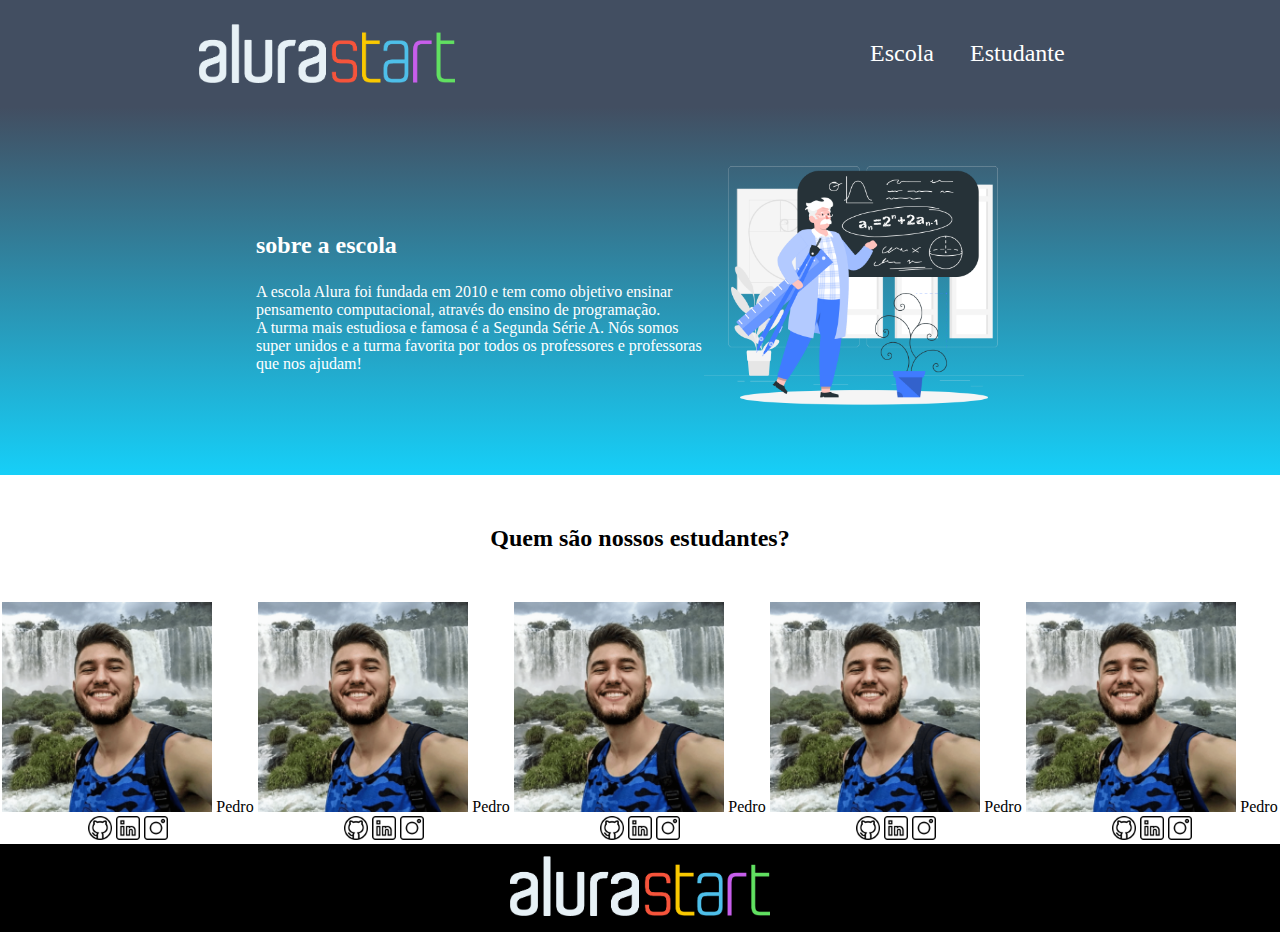
<file: Alura Estudos Programação 2C Felipe/index.html>
<!DOCTYPE html>
<html lang="en">
<head>
    <meta charset="UTF-8">
    <meta http-equiv="X-UA-Compatible" content="IE=edge">
    <meta name="viewport" content="width=device-width, initial-scale=1.0">
    <title>Document</title>
    <link rel="preconnect" href="https://fonts.googleapis.com">
    <link rel="preconnect" href="https://fonts.gstatic.com" crossorigin>
    <link href="https://fonts.googleapis.com/css2?family=Poppins:ital,wght@0,100;0,200;0,300;0,400;0,500;0,600;0,700;0,800;0,900;1,100;1,200;1,300;1,400;1,500;1,600;1,700;1,800;1,900&display=swap" rel="stylesheet">
   
</head> 

    <meta charset="UTF-8">
    <meta http-equiv="X-UA-Compatible" content="IE=edge">
    <meta name="viewport" content="width=device-width, initial-scale=1.0">
    <title>Document</title>
    <link rel="stylesheet" href="style.css">
</head>
<body>
    <header class="cabecalho">
        <img class="cabecalho-imagem" src="alurastart logo.png" alt="logo da alura start">
        <ul class="cabecalho-lista">
            <li class="cabecalho-lista-item">Escola</li>
            <li class="cabecalho-lista-item">Estudante</li>
        </ul>
    </header>
</body>
</html>

<section class="escola">
        <div class="escola-div-conteudo">
            <h2 class=" escola-titulo">sobre a escola</h2>
            <p class="escola-texto-um">A escola Alura foi fundada em 2010 e tem como objetivo ensinar pensamento computacional, através do ensino de programação.</p>
            <p class="escola-texto-dois">A turma mais estudiosa e famosa é a Segunda Série A. Nós somos super unidos e a turma favorita por todos os professores e professoras que nos ajudam!</p>
        </div>
        <img class="escola-imagem"  src="Mathematics.png" alt="professor no quadro">
    </section>
    <section class="Estudante">
    <h2 class="Estudante-Título">Quem são nossos estudantes?</h2>
    <div class="estudante-todos">
    <span></span>
    <div class="estudante-div">
    <img class="estudante-imagem" src="Pedro.png" alt="Foto do pedro">
        </h3 class="estudante-nome">Pedro</h3>
        <a href="https://github.com/FelipeDanielSeidel">
        <img class="estudante-icone" src="github.png" alt="Icone github"></a>
        <a href="https://www.linkedin.com/feed/?trk=guest_homepage-basic_google-one-tap-submit"><img class="estudante-icone" src="linkedin.png" alt="Icone linkedin"></a>
        <a href="https://www.youtube.com/channel/UCA0_zgfsN844-LvYpNaLgFA"><img class="estudante-icone" src="instagram.png" alt="Icone instagram"></a>
    </div>
    <div class="estudante-div">
        <img class="estudante-imagem" src="Pedro.png" alt="Foto do pedro">
            </h2 class="estudante-nome">Pedro</h2>
            <img class="estudante-icone" src="github.png" alt="Icone github">
            <img class="estudante-icone" src="linkedin.png" alt="Icone linkedin">
            <img class="estudante-icone" src="instagram.png" alt="Icone instagram">
        </div>
        <span></span>
        <div class="estudante-div">
            <img class="estudante-imagem" src="Pedro.png" alt="Foto do pedro">
                </h2 class="estudante-nome">Pedro</h2>
                <img class="estudante-icone" src="github.png" alt="Icone github">
                <img class="estudante-icone" src="linkedin.png" alt="Icone linkedin">
                <img class="estudante-icone" src="instagram.png" alt="Icone instagram">
            </div>
            <div class="estudante-div">
                <img class="estudante-imagem" src="Pedro.png" alt="Foto do pedro">
                    </h2 class="estudante-nome">Pedro</h2>
                    <img class="estudante-icone" src="github.png" alt="Icone github">
                    <img class="estudante-icone" src="linkedin.png" alt="Icone linkedin">
                    <img class="estudante-icone" src="instagram.png" alt="Icone instagram">
                </div>
                <div class="estudante-div">
                    <img class="estudante-imagem" src="Pedro.png" alt="Foto do pedro">
                        </h2 class="estudante-nome">Pedro</h2>
                        <img class="estudante-icone" src="github.png" alt="Icone github">
                        <img class="estudante-icone" src="linkedin.png" alt="Icone linkedin">
                        <img class="estudante-icone" src="instagram.png" alt="Icone instagram">
                    </div>
    </div>
</section>
<footer class="rodape">
<img class="rodape-imagem" src="alurastart logo.png" alt="logo da alura">
</footer>
</body>
</html>
</file>
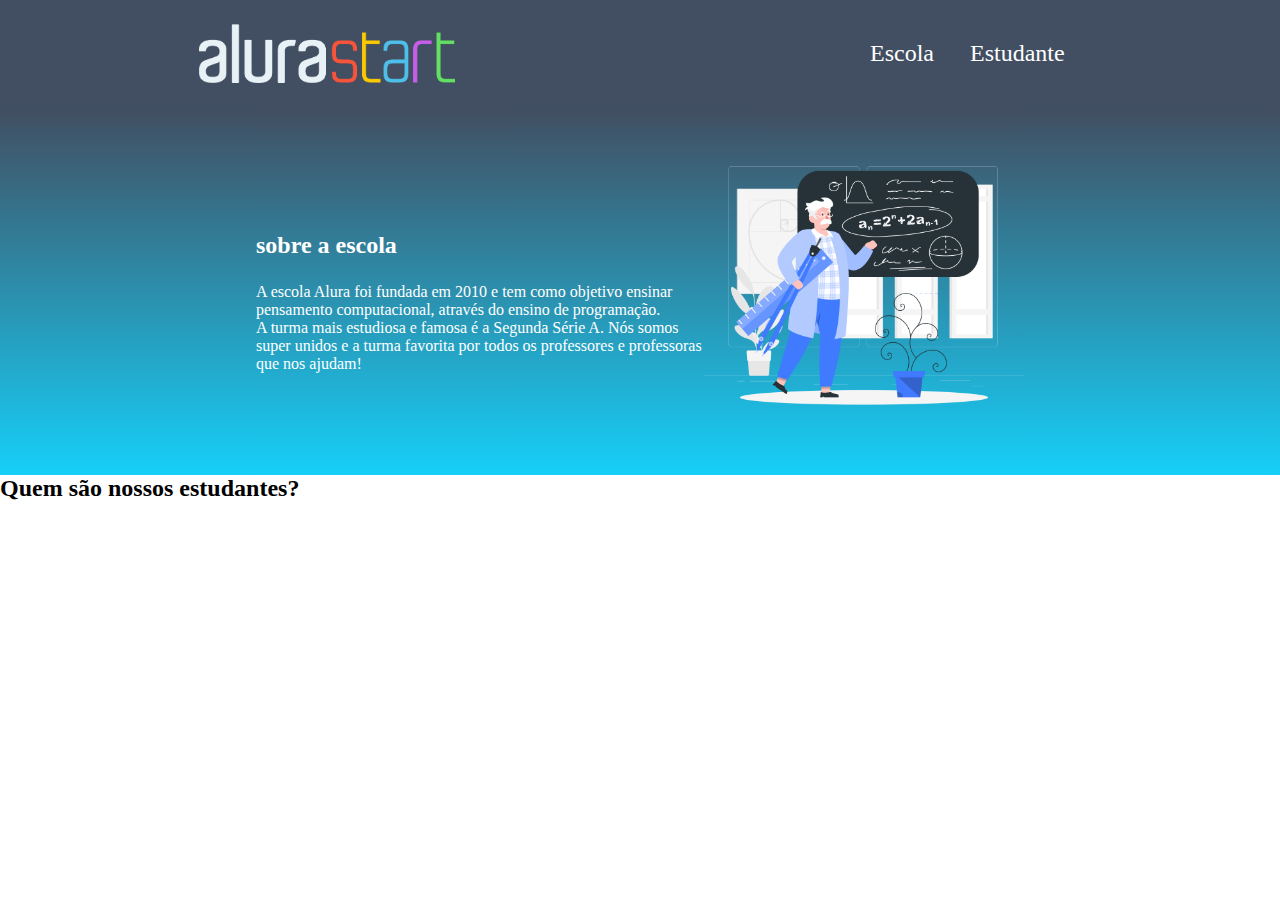
<file: Alura Estudos Programação 2C Felipe/Alura Estudos Programação 2C Felipe/Alura Estudos Programação 2C Felipe/index.html>
<!DOCTYPE html>
<html lang="en">
<head>
    <meta charset="UTF-8">
    <meta http-equiv="X-UA-Compatible" content="IE=edge">
    <meta name="viewport" content="width=device-width, initial-scale=1.0">
    <title>Document</title>
    <link rel="preconnect" href="https://fonts.googleapis.com">
    <link rel="preconnect" href="https://fonts.gstatic.com" crossorigin>
    <link href="https://fonts.googleapis.com/css2?family=Poppins:ital,wght@0,100;0,200;0,300;0,400;0,500;0,600;0,700;0,800;0,900;1,100;1,200;1,300;1,400;1,500;1,600;1,700;1,800;1,900&display=swap" rel="stylesheet">
   
</head> 

    <meta charset="UTF-8">
    <meta http-equiv="X-UA-Compatible" content="IE=edge">
    <meta name="viewport" content="width=device-width, initial-scale=1.0">
    <title>Document</title>
    <link rel="stylesheet" href="style.css">
</head>
<body>
    <header class="cabecalho">
        <img class="cabecalho-imagem" src="alurastart logo.png" alt="logo da alura start">
        <ul class="cabecalho-lista">
            <li class="cabecalho-lista-item">Escola</li>
            <li class="cabecalho-lista-item">Estudante</li>
        </ul>
    </header>
</body>
</html>

<section class="escola">
        <div class="escola-div-conteudo">
            <h2 class=" escola-titulo">sobre a escola</h2>
            <p class="escola-texto-um">A escola Alura foi fundada em 2010 e tem como objetivo ensinar pensamento computacional, através do ensino de programação.</p>
            <p class="escola-texto-dois">A turma mais estudiosa e famosa é a Segunda Série A. Nós somos super unidos e a turma favorita por todos os professores e professoras que nos ajudam!</p>
        </div>
        <img class="escola-imagem"  src="Mathematics.png" alt="professor no quadro">
    </section>
    <section class="Estudante">
    <h2 class="Estudante-Título">Quem são nossos estudantes?</h2>
    </section>
</body>
</html>
</file>
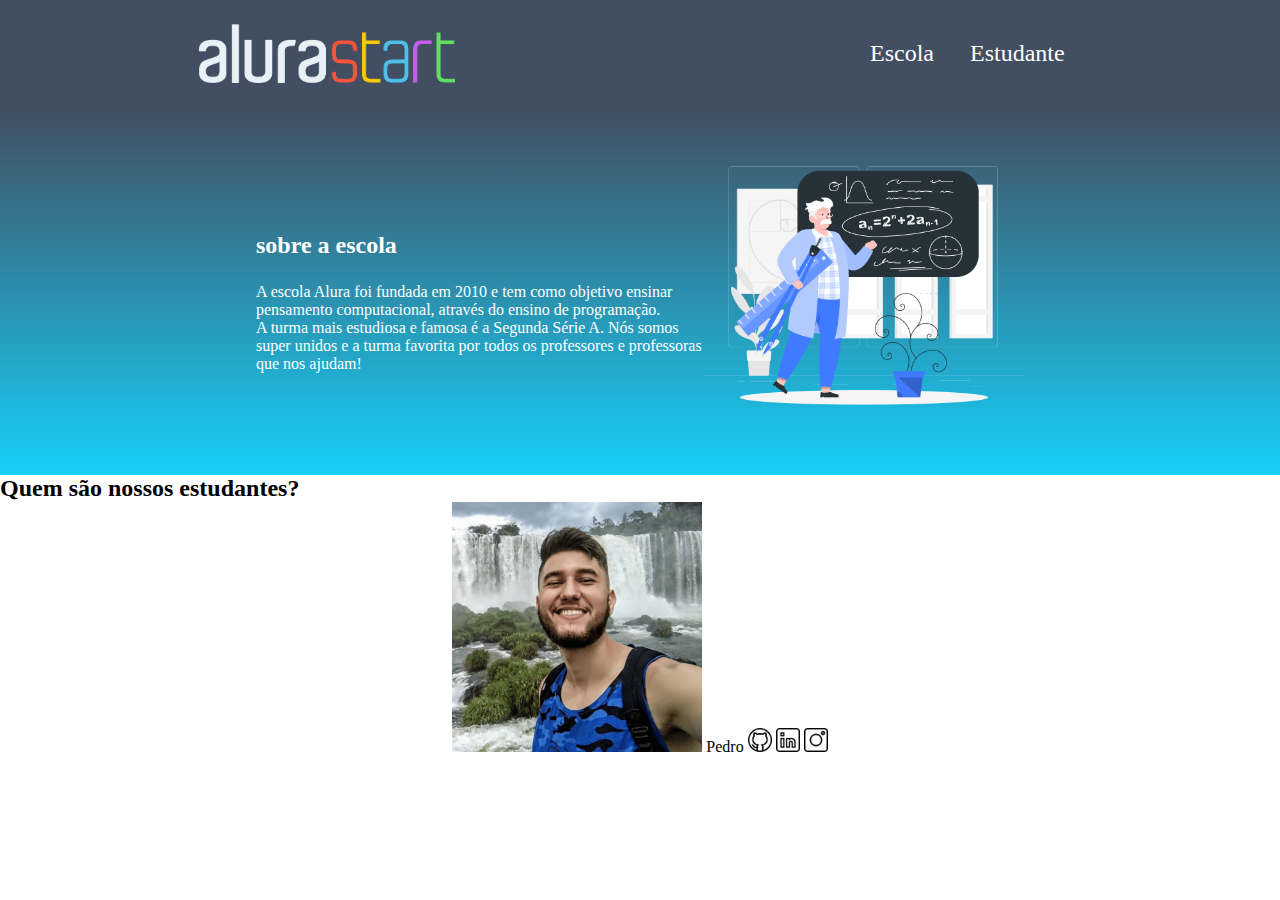
<file: Alura Estudos Programação 2C Felipe/Alura Estudos Programação 2C Felipe/Alura Estudos Programação 2C Felipe/Alura Estudos Programação 2C Felipe/index.html>
<!DOCTYPE html>
<html lang="en">
<head>
    <meta charset="UTF-8">
    <meta http-equiv="X-UA-Compatible" content="IE=edge">
    <meta name="viewport" content="width=device-width, initial-scale=1.0">
    <title>Document</title>
    <link rel="preconnect" href="https://fonts.googleapis.com">
    <link rel="preconnect" href="https://fonts.gstatic.com" crossorigin>
    <link href="https://fonts.googleapis.com/css2?family=Poppins:ital,wght@0,100;0,200;0,300;0,400;0,500;0,600;0,700;0,800;0,900;1,100;1,200;1,300;1,400;1,500;1,600;1,700;1,800;1,900&display=swap" rel="stylesheet">
   
</head> 

    <meta charset="UTF-8">
    <meta http-equiv="X-UA-Compatible" content="IE=edge">
    <meta name="viewport" content="width=device-width, initial-scale=1.0">
    <title>Document</title>
    <link rel="stylesheet" href="style.css">
</head>
<body>
    <header class="cabecalho">
        <img class="cabecalho-imagem" src="alurastart logo.png" alt="logo da alura start">
        <ul class="cabecalho-lista">
            <li class="cabecalho-lista-item">Escola</li>
            <li class="cabecalho-lista-item">Estudante</li>
        </ul>
    </header>
</body>
</html>

<section class="escola">
        <div class="escola-div-conteudo">
            <h2 class=" escola-titulo">sobre a escola</h2>
            <p class="escola-texto-um">A escola Alura foi fundada em 2010 e tem como objetivo ensinar pensamento computacional, através do ensino de programação.</p>
            <p class="escola-texto-dois">A turma mais estudiosa e famosa é a Segunda Série A. Nós somos super unidos e a turma favorita por todos os professores e professoras que nos ajudam!</p>
        </div>
        <img class="escola-imagem"  src="Mathematics.png" alt="professor no quadro">
    </section>
    <section class="Estudante">
    <h2 class="Estudante-Título">Quem são nossos estudantes?</h2>
    <div class="estudante-div">
    <img class="estudante-imagem" src="Pedro.png" alt="Foto do pedro">
        </h2 class="estudante-nome">Pedro</h2>
        <img class="estudante-icone" src="github.png" alt="Icone github">
        <img class="estudante-icone" src="linkedin.png" alt="Icone linkedin">
        <img class="estudante-icone" src="instagram.png" alt="Icone instagram">
    </div>
</section>
</body>
</html>
</file>
<file: Alura Estudos Programação 2C Felipe/style.css>
header {
    background-color: #424E61;
    color: white;
}

*{
    margin: 0;
    padding: 0;
}
body{
    font-family: 'poppins,'sans-serif;
}

.cabecalho {
    background-color: #424E61;
    color: white;
    display: flex;
    justify-content: space-around;
    align-items: center;
    padding: 24px 0;
}

.cabecalho-imagem{
    width: 20%;
}

.cabecalho-lista-item{
    display: inline-block;
    margin: 0 16px;
    font-size: 24px;
}
.escola-imagem{
    width: 25%;
}

.escola{
    background-image: linear-gradient(#424E61,#16CFF8);
    color:white;
    display: flex;
    justify-content: center;
    align-items: center;
    padding: 24px 0;
}

.escola-div-conteudo{
    width: 35%;
}
.escola-titulo{
    padding: 24px 0;
}

.estudante-imagem{
    width: 210px;
    
}


.estudante-icone{
    width: 24px;
}

.estudante-div{
    text-align: center;

}

.Estudante-Título{
    text-align: center;
    padding: 50px 0;
}


.estudante-todos{
    display: flex;
    justify-content: center;
}

.rodape{
    background-color: black;
    text-align: center;
}

.rodape-imagem{
    height: 60px;
    padding: 12px 0;
}
</file>
<file: Alura Estudos Programação 2C Felipe/Alura Estudos Programação 2C Felipe/Alura Estudos Programação 2C Felipe/style.css>
header {
    background-color: #424E61;
    color: white;
}

*{
    margin: 0;
    padding: 0;
}
body{
    font-family: 'poppins,'sans-serif;
}

.cabecalho {
    background-color: #424E61;
    color: white;
    display: flex;
    justify-content: space-around;
    align-items: center;
    padding: 24px 0;
}

.cabecalho-imagem{
    width: 20%;
}

.cabecalho-lista-item{
    display: inline-block;
    margin: 0 16px;
    font-size: 24px;
}
.escola-imagem{
    width: 25%;
}

.escola{
    background-image: linear-gradient(#424E61,#16CFF8);
    color:white;
    display: flex;
    justify-content: center;
    align-items: center;
    padding: 24px 0;
}

.escola-div-conteudo{
    width: 35%;
}
.escola-titulo{
    padding: 24px 0;
}
</file>
<file: Alura Estudos Programação 2C Felipe/Alura Estudos Programação 2C Felipe/Alura Estudos Programação 2C Felipe/Alura Estudos Programação 2C Felipe/style.css>
header {
    background-color: #424E61;
    color: white;
}

*{
    margin: 0;
    padding: 0;
}
body{
    font-family: 'poppins,'sans-serif;
}

.cabecalho {
    background-color: #424E61;
    color: white;
    display: flex;
    justify-content: space-around;
    align-items: center;
    padding: 24px 0;
}

.cabecalho-imagem{
    width: 20%;
}

.cabecalho-lista-item{
    display: inline-block;
    margin: 0 16px;
    font-size: 24px;
}
.escola-imagem{
    width: 25%;
}

.escola{
    background-image: linear-gradient(#424E61,#16CFF8);
    color:white;
    display: flex;
    justify-content: center;
    align-items: center;
    padding: 24px 0;
}

.escola-div-conteudo{
    width: 35%;
}
.escola-titulo{
    padding: 24px 0;
}

.estudante-imagem{
    width: 250px;
    
}

.estudante-icone{
    width: 24px;
}

.estudante-div{
    text-align: center;
}
</file>
